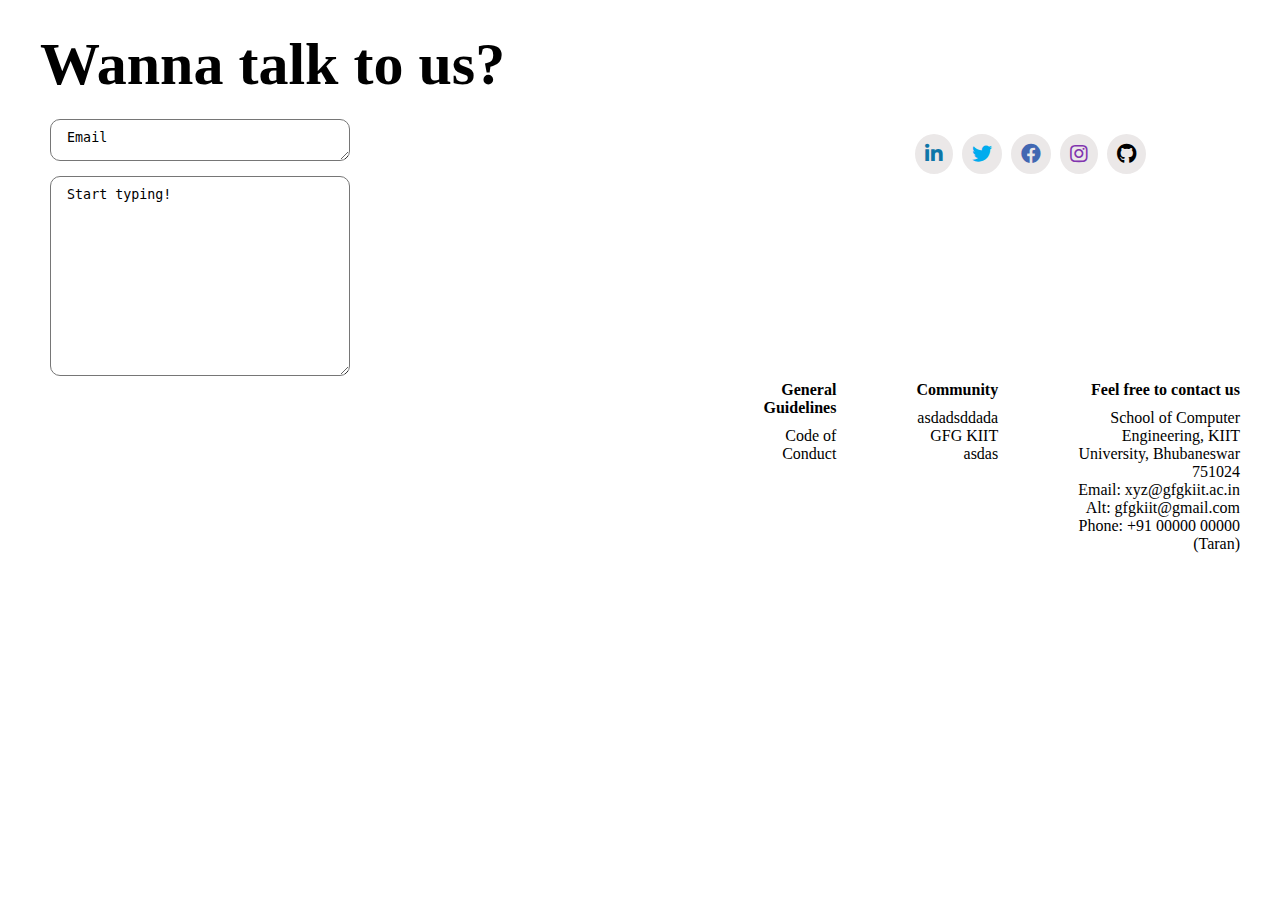
<file: swirling-liquid/gfgPopup.htm>
<!DOCTYPE html>
    <html lang="en">
    <head>
        <meta charset="UTF-8">
        <meta name="viewport" content="width=device-width, initial-scale=1.0">
        <!-- MDB icon -->
        <link rel="icon" href="img/mdb-favicon.ico" type="image/x-icon">
        <!-- Font Awesome -->
        <link rel="stylesheet" href="https://use.fontawesome.com/releases/v5.11.2/css/all.css">
        <link rel="stylesheet" type="text/css" href="https://stackpath.bootstrapcdn.com/font-awesome/4.7.0/css/font-awesome.min.css">
        <title>Navigation Bar</title>
        <style>
            *
            {
                margin: 0;
                padding: 0;
                box-sizing: border-box;
                text-decoration: none;
                list-style: none;
            }
            p
            {
                margin-left: 40px;
            }
            .head
            {
                margin-top: 30px;
                margin-left: 40px;
                font-size: 60px;
                font-weight: bold;
                margin-bottom: 20px;
            }
            .mail
            {
                margin-left: 10px;
                padding-top: 10px;
                padding-right: 5px;
                width: 300px;
                border-radius: 10px;
            }
                .fa-facebook-f
            {
                font-size: 20px;
                border: 2px solid white;
                color: #4267b2;
                background:  rgb(235, 232, 232);
                padding: 10px;
                border-radius: 50%;
                cursor: pointer;
            }
            .fa-instagram
            {
                font-size: 20px;
                border: 2px solid white;
                color: #8134af;
                background:  rgb(235, 232, 232);
                padding: 10px;
                border-radius: 50%;
                cursor: pointer;
            }
            .fa-twitter
            {
                font-size: 20px;
                border: 2px solid white;
                color: #00acee;
                background:  rgb(235, 232, 232);
                padding: 10px;
                border-radius: 50%;
                cursor: pointer;
            }
            .fa-github
            {
                font-size: 20px;
                border: 2px solid white;
                color: black;
                background:  rgb(235, 232, 232);
                padding: 10px;
                border-radius: 50%;
                cursor: pointer;
            }
            .fa-linkedin
            {
                font-size: 20px;
                border: 2px solid white;
                color: #0e76a8;
                background:  rgb(235, 232, 232);
                padding: 10px;
                border-radius: 50%;
                cursor: pointer;
                margin-left: 45%;
            }
            .feedback
            {
                /* margin-top: 10px; */
                padding-top: 10px;
                padding-right: 5px;
                width: 300px;
                height: 200px;
                border-radius: 10px;
                margin-left: 10px;
            }
            .contact, .community, .guideline1
            {
                font-weight: bold;
                margin-bottom: 10px;
            }
            .guideline
            {
                font-weight: bold;
            }
            .description
            {
                font-size: 20px;
            }
            .description1
            {
                float: right;
                margin-right: 40px;
                text-align: right;
            }
            .description2
            {
                float: right;
                margin-right: 40px;
                text-align: right;
            }
            .description3
            {
                float: right;
                margin-right: 40px;
                text-align: right;
            }
        </style>
        <body>
            <div class="description">
                <p class = "head">Wanna talk to us?<p>
                <textarea class = "mail">  Email</textarea>
                <a href="#" class="linkedin"></a><i class="fab fa-linkedin"></i>
                <a href="#" class="twitter"></a><i class="fab fa-twitter"></i>
                <a href="#" class="facebook"></a><i class="fab fa-facebook-f"></i>
                <a href="#" class="instagram"></a><i class="fab fa-instagram"></i>
                <a href="#" class="twitter"></a><i class="fab fa-github"></i>
                <br>
                <textarea class = "feedback">  Start typing!</textarea>
            </div>
            <div class="desc">
                <div class="description1">
                    <p class = "contact">Feel free to contact us</p>
                    <p>School of Computer</p>
                    <p>Engineering, KIIT</p>
                    <p>University, Bhubaneswar</p>
                    <p>751024</p>
                    <p>Email: xyz@gfgkiit.ac.in</p>
                    <p>Alt: gfgkiit@gmail.com</p>
                    <p>Phone: +91 00000 00000</p>
                    <p>(Taran)</p>
                    </div>
                <div>
                <div class="description2">
                    <p class = "community">Community</p>
                    <p>asdadsddada</p>
                    <p>GFG KIIT</p>
                    <p>asdas</p>
                </div>
                <div class="description3">
                    <p class = "guideline">General</p>
                    <p class = "guideline1">Guidelines</p>
                    <p>Code of</p>
                    <p>Conduct</p>
                    <p></p>
                </div>
            </div>
        </body>
</file>
